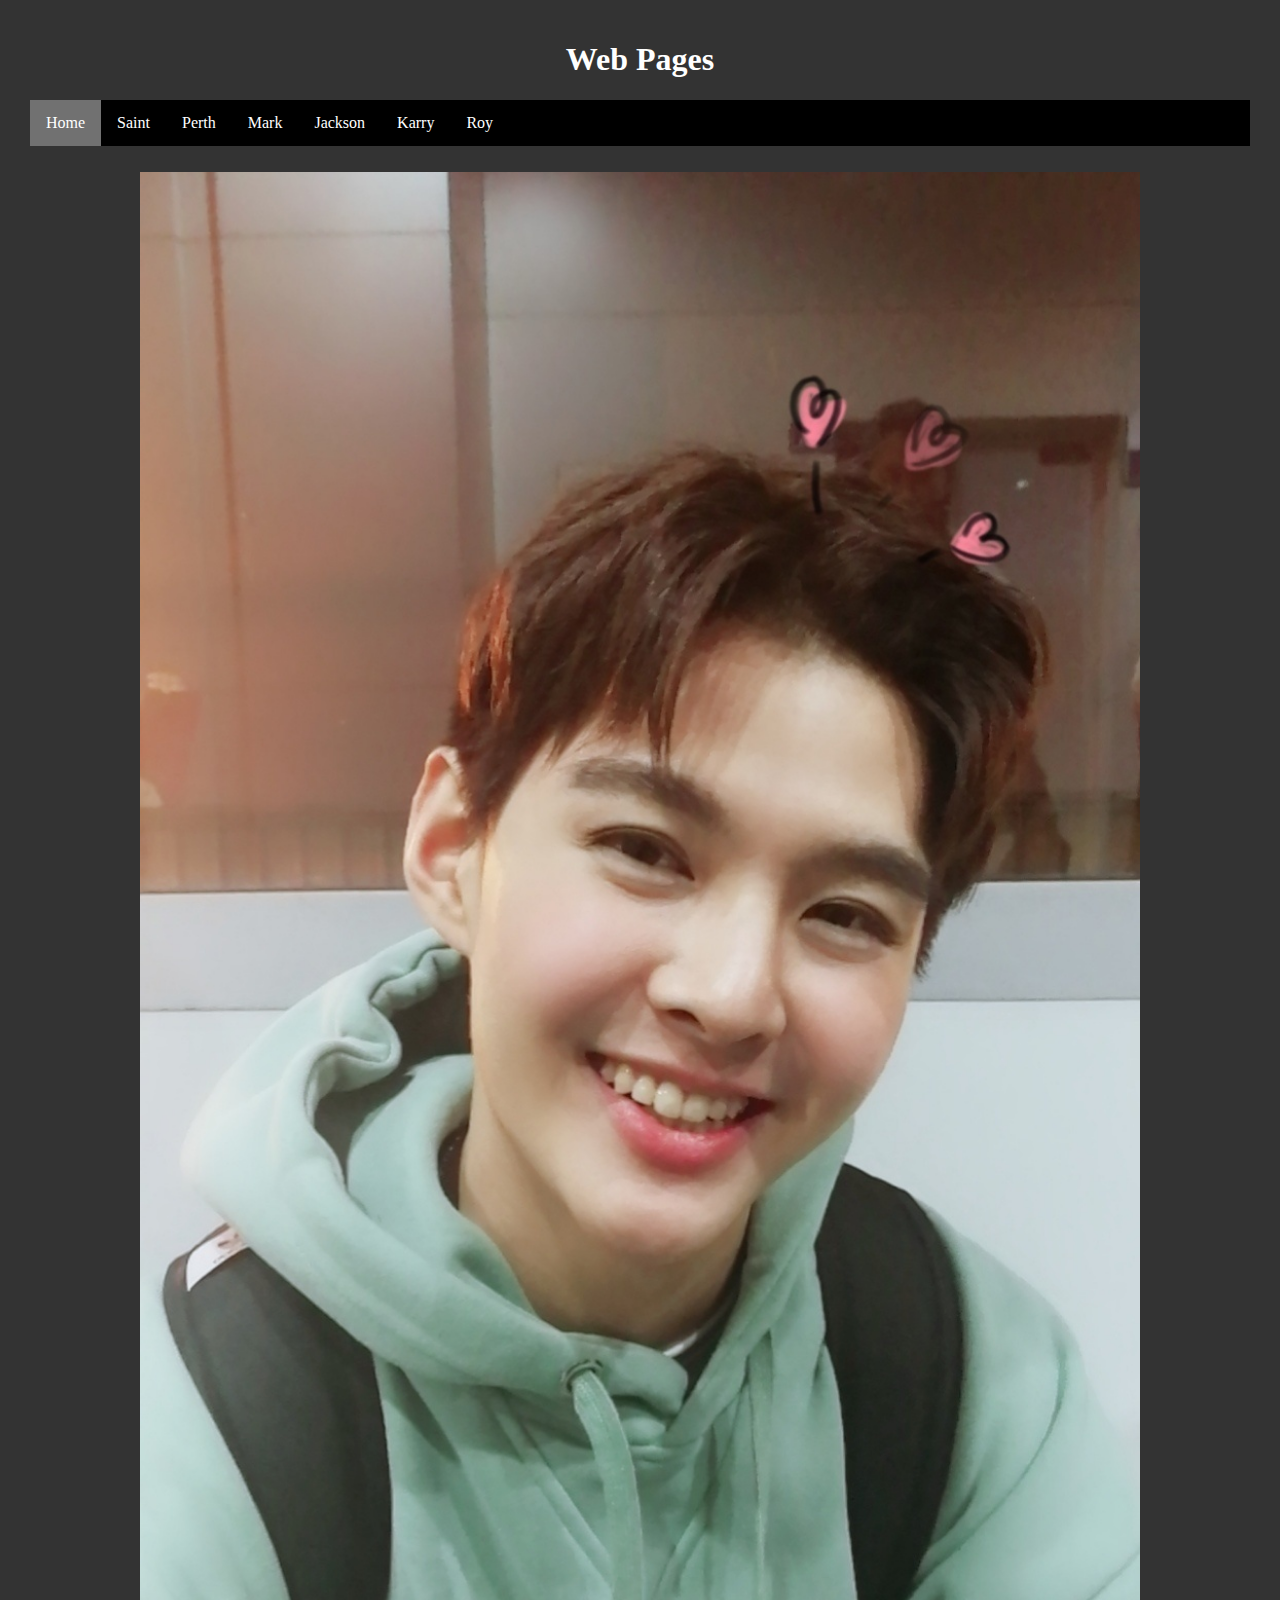
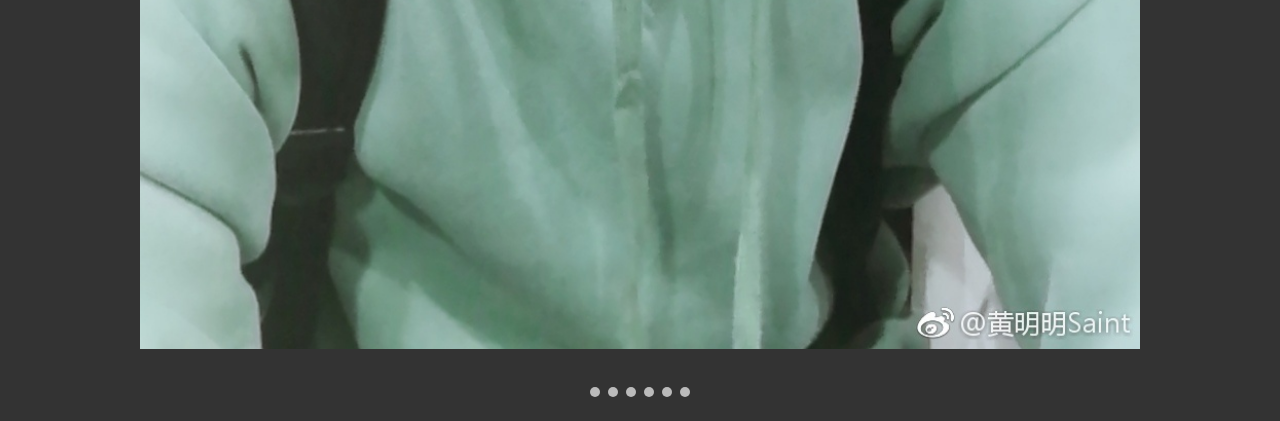
<file: index.html>
<!DOCTYPE html>
	<html>
		<head>
        <link href="Css.css" rel="stylesheet">
        <meta name="description" content="Actors">
        <meta name="keywords" content="Saint,SaintSup,黄明明,Perth,Perthppe,王俊勇,Mark,MarkSiwat,陈瑞书,Jackson,易烊千玺,Karry,王俊凯,Roy,王源">
        <meta name="robots" content="index,follow"> 
		<title>Home Page</title>
			<!-- Global site tag (gtag.js) - Google Analytics -->

				<script async src="https://www.googletagmanager.com/gtag/js?id=UA-133584425-1"></script>

				<script>
					window.dataLayer = window.dataLayer || [];
					function gtag(){dataLayer.push(arguments);}
					gtag('js', new Date());
                                        gtag('config', 'UA-133584425-1');

				</script>
		<h1>Web Pages</h1>
		</head>
		
                <body>
                    <div class="navbar">
                    <a class="active" href="index.html">Home</a>
                    <a href="Saint.html">Saint</a>
                    <a href="Perth.html">Perth</a>
                    <a href="Mark.html">Mark</a>
                    <a href="Jackson.html">Jackson</a>
                    <a href="Karry.html">Karry</a>
                    <a href="Roy.html">Roy</a>
                    </div>

                    <div class="content">
                    
                    <div class="slideshow-container">

                        <div class="mySlides fade">
                          <!--<div class="numbertext">1 / 6</div>-->
                          <img src="Saint.jpg" style="width:100%">
                          <!--<div class="text">Saint</div>-->
                        </div>

                        <div class="mySlides fade">
                          <!--<div class="numbertext">2 / 6</div>-->
                          <img src="Perth.jpg" style="width:100%">
                          <!--<div class="text">Perth</div>-->
                        </div>

                        <div class="mySlides fade">
                          <!--<div class="numbertext">3 / 6</div>-->
                          <img src="Mark.jpg" style="width:100%">
                          <!--<div class="text">Mark</div>-->
                        </div>
                        
                        <div class="mySlides fade">
                          <!--<div class="numbertext">4 / 6</div>-->
                          <img src="易烊千玺.jpg" style="width:100%">
                          <!--<div class="text">Jackson Yee</div>-->
                        </div>
                        
                        <div class="mySlides fade">
                          <!--<div class="numbertext">5 / 6</div>-->
                          <img src="王俊凯.jpg" style="width:100%">
                          <!--<div class="text">Karry Wang</div>-->
                        </div>
                        
                        <div class="mySlides fade">
                          <!--<div class="numbertext">6 / 6</div>-->
                          <img src="王源.jpg" style="width:100%">
                          <!--<div class="text">Roy Wang</div>-->
                        </div>
                      </div>
                        <!-- <a class="prev" onclick="plusSlides(-1)">&#10094;</a>
                        <a class="next" onclick="plusSlides(1)">&#10095;</a> -->
                        
                        </div>
                        <br>

                        <div style="text-align:center">
                          <span class="dot" onclick="currentSlide(1)"></span> 
                          <span class="dot" onclick="currentSlide(2)"></span> 
                          <span class="dot" onclick="currentSlide(3)"></span> 
                          <span class="dot" onclick="currentSlide(4)"></span> 
                          <span class="dot" onclick="currentSlide(5)"></span> 
                          <span class="dot" onclick="currentSlide(6)"></span> 
                        </div>

                    <script>
                    //Slideshow
                    var slideIndex = 0;
                    showSlides();

                    // Thumbnail image controls
                    function currentSlide(n) {
                      showSlides(slideIndex = n);
                    }
                  function showSlides() {
                    var i;
                    var slides = document.getElementsByClassName("mySlides");
                    for (i = 0; i < slides.length; i++) {
                      slides[i].style.display = "none"; 
                    }
                    slideIndex++;
                    if (slideIndex > slides.length) {slideIndex = 1} 
                    slides[slideIndex-1].style.display = "block"; 
                    setTimeout(showSlides, 5000); // Change image every 5 seconds
                    }
                  for (i = 0; i < dots.length; i++) {
                      dots[i].className = dots[i].className.replace(" active", "");
                  }
                    </script>

		</body>
	</html>
</file>
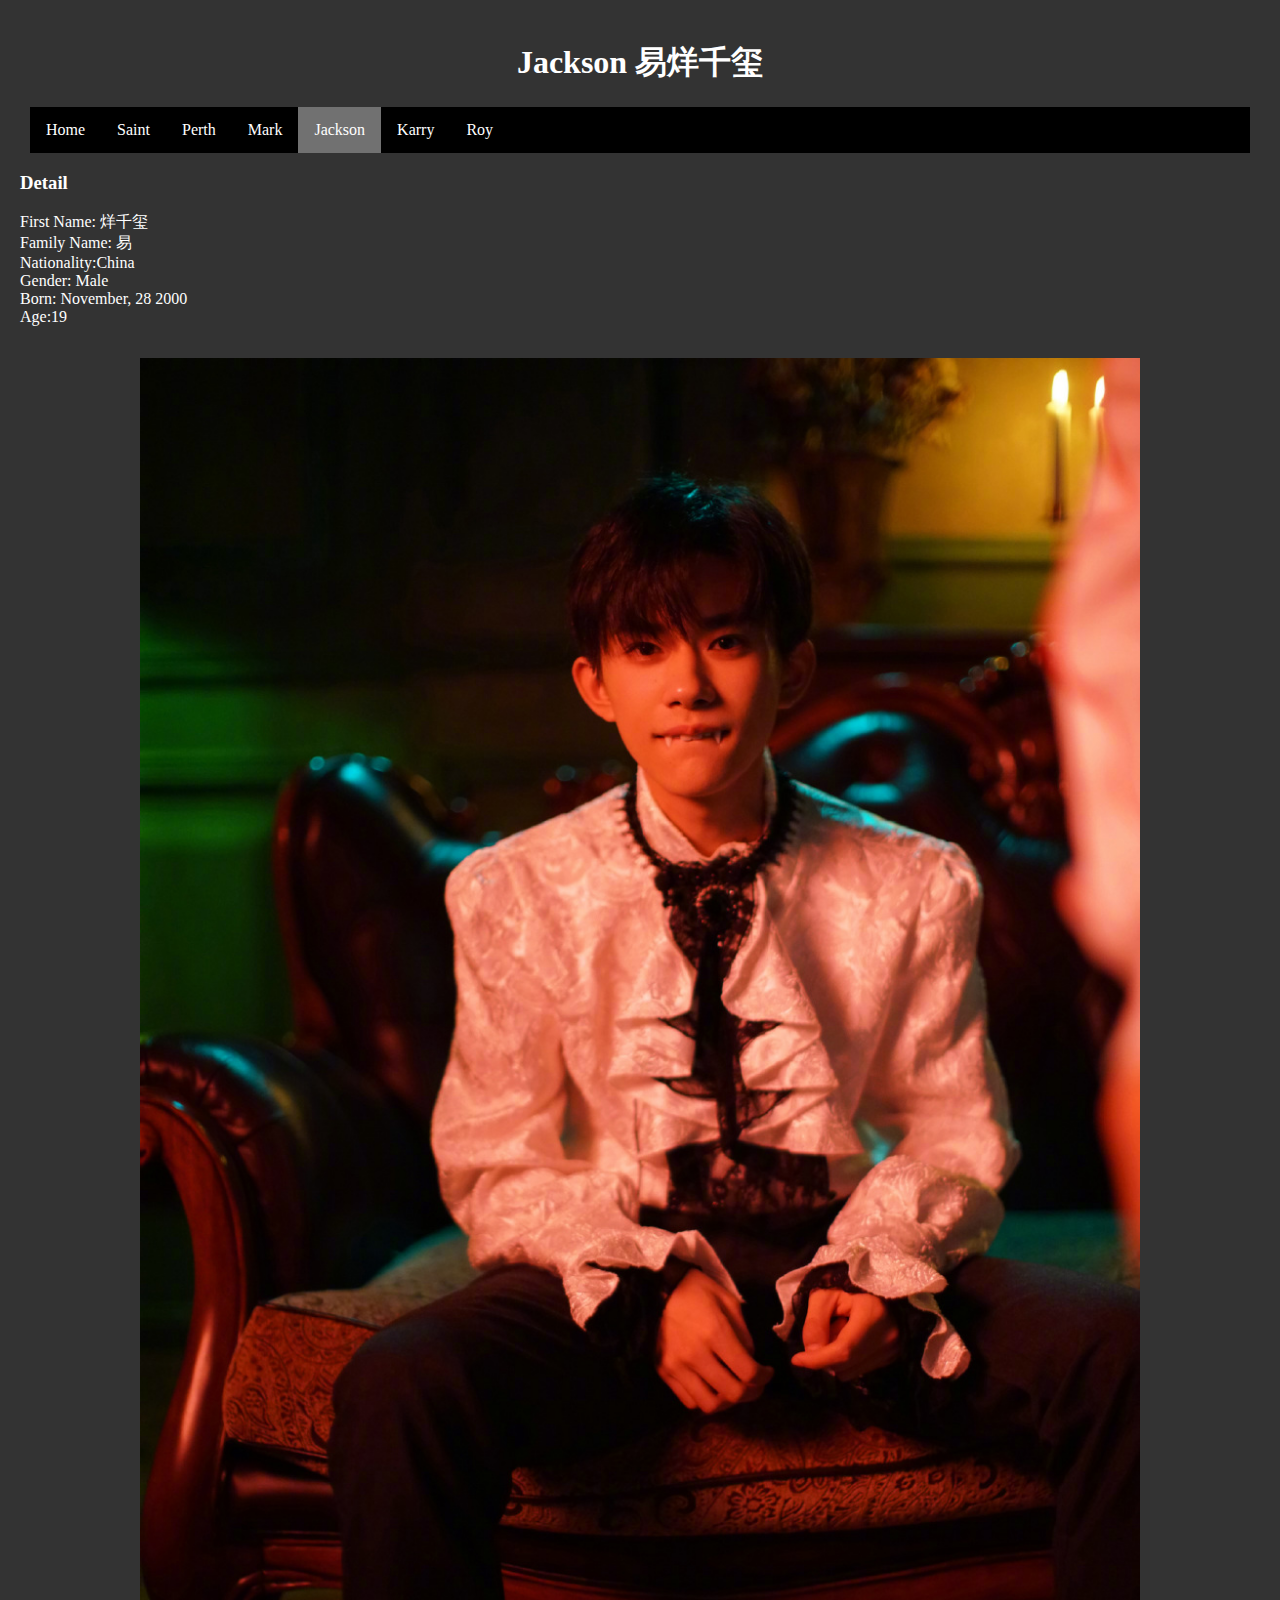
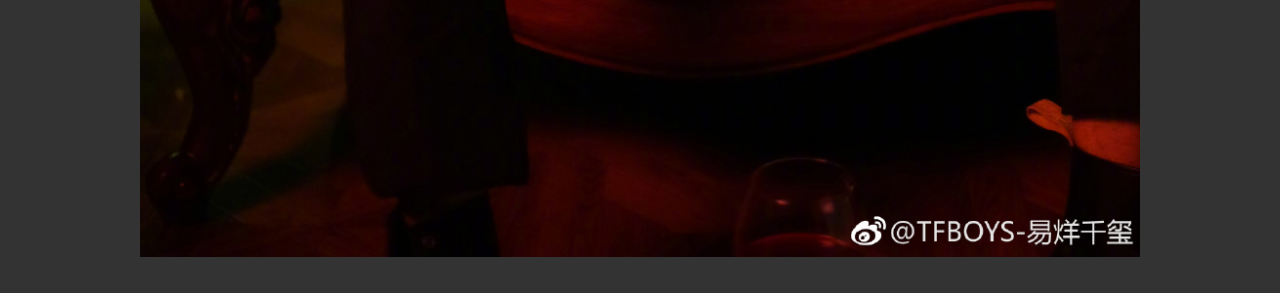
<file: Jackson.html>
<!DOCTYPE html>
	<html>
		<head>
				<link href="Css.css" rel="stylesheet">
				<!-- Global site tag (gtag.js) - Google Analytics -->

				<script async src="https://www.googletagmanager.com/gtag/js?id=UA-133584425-1"></script>

				<script>
					window.dataLayer = window.dataLayer || [];
					function gtag(){dataLayer.push(arguments);}
					gtag('js', new Date());
                                        gtag('config', 'UA-133584425-1');

				</script>
		<title>Fourth Page</title>
		<h1>Jackson 易烊千玺</h1>
		</head>
		
		<body>
		<div class="navbar">
		<a href="index.html">Home</a>
		<a href="Saint.html">Saint</a>
		<a href="Perth.html">Perth</a>
		<a href="Mark.html">Mark</a>
		<a class="active" href="Jackson.html">Jackson</a>
		<a href="Karry.html">Karry</a>
		<a href="Roy.html">Roy</a>
		</div>

		<h3>Detail</h3>
			<p>First Name: 烊千玺<br>
				Family Name: 易<br>
				Nationality:China<br>
				Gender: Male<br>
				Born: November, 28 2000<br>
				Age:19<br>
			</p>

			<div class="content">

		<div class="slideshow-container">

				<div class="mySlides fade">
				  <!--<div class="numbertext">1 / 6</div>-->
				  <img src="Jackson.jpg" style="width: 100%">
				  <!--<div class="text">Saint</div>-->
				</div>

				<div class="mySlides fade">
				  <!--<div class="numbertext">2 / 6</div>-->
				  <img src="JacksonYee.jpg" style="widows: 100%">
				  <!--<div class="text">Perth</div>-->
				</div>
			</div>
			</div>

				<script>
					//Slideshow
					var slideIndex = 0;
                showSlides();
                // Thumbnail image controls
                function currentSlide(n) {
                    showSlides(slideIndex = n);
                }
                function showSlides() {
                var i;
                var slides = document.getElementsByClassName("mySlides");
                for (i = 0; i < slides.length; i++) {
                slides[i].style.display = "none"; 
                }
                slideIndex++;
                if (slideIndex > slides.length) {slideIndex = 1} 
                slides[slideIndex-1].style.display = "block"; 
                setTimeout(showSlides, 5000); // Change image every 5 seconds
                }
                for (i = 0; i < dots.length; i++) {
                    dots[i].className = dots[i].className.replace(" active", "");
                }
				</script>
		</body>
	</html>
</file>
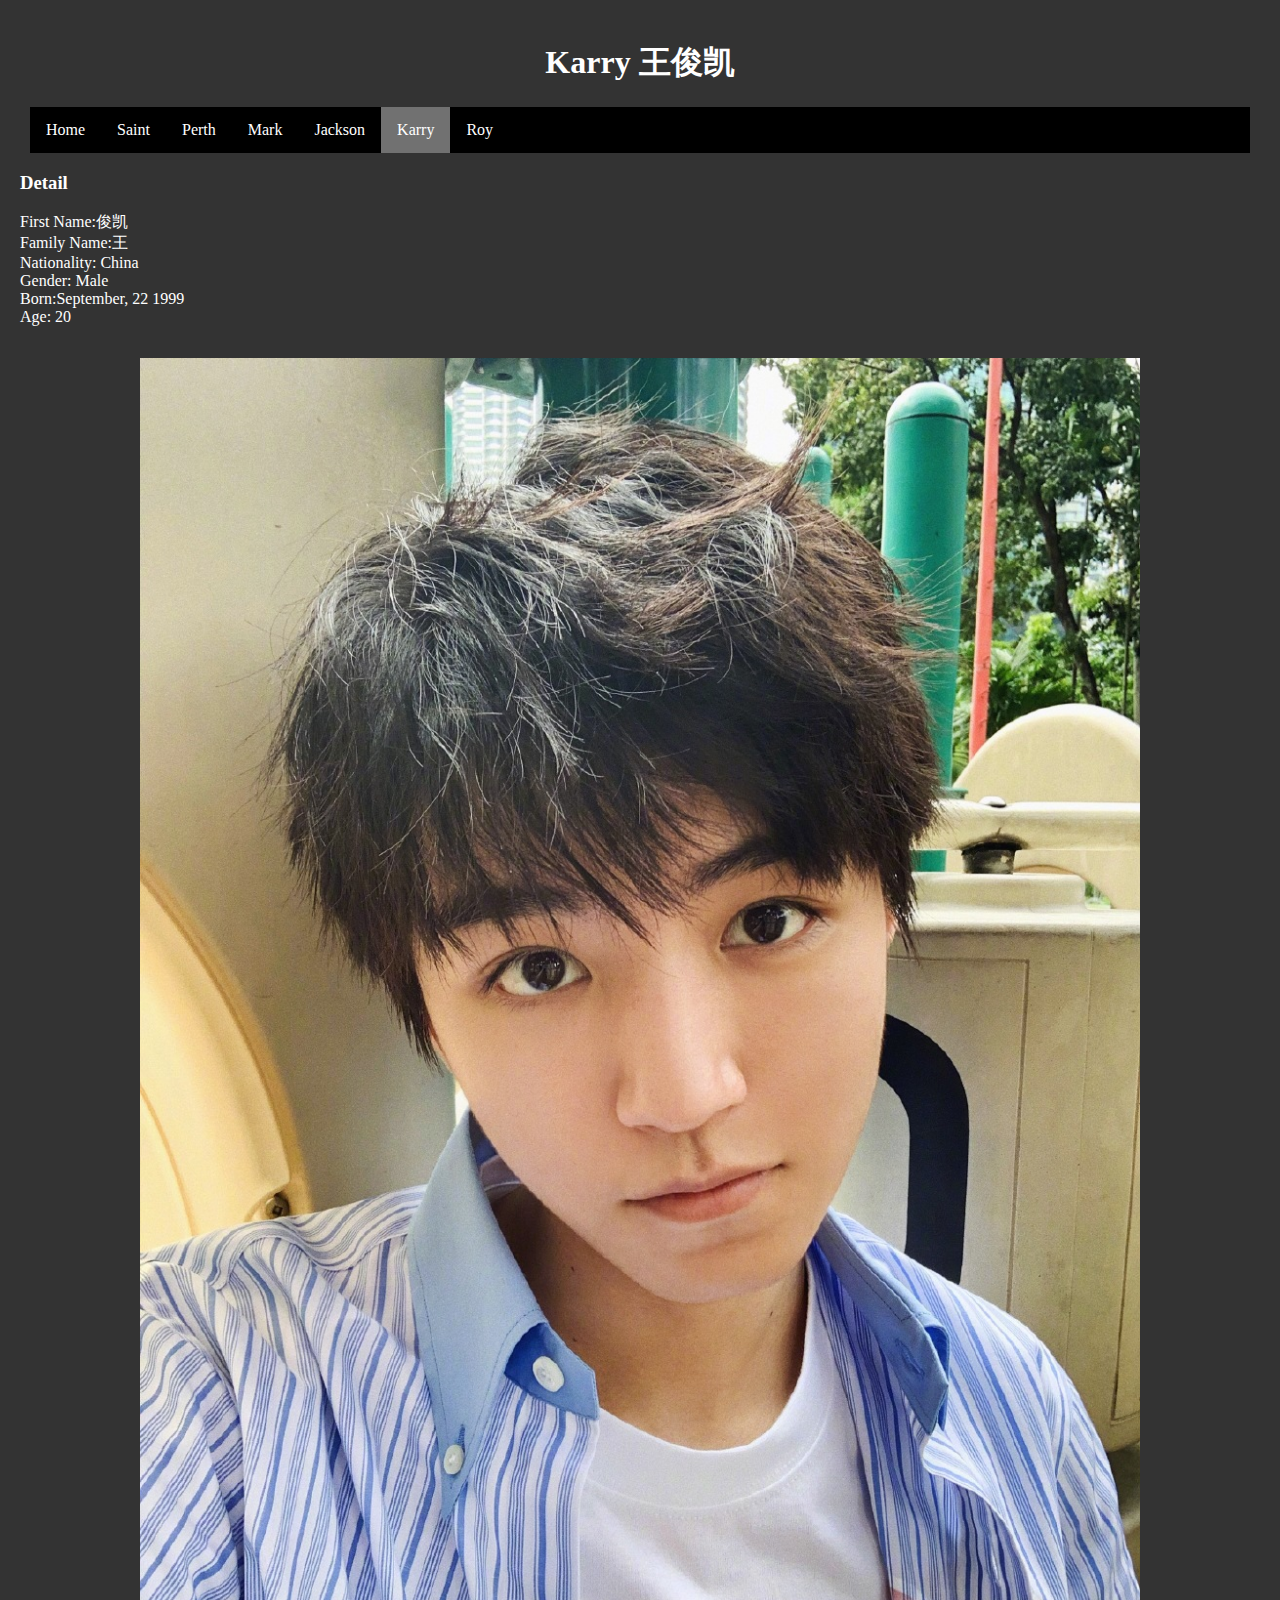
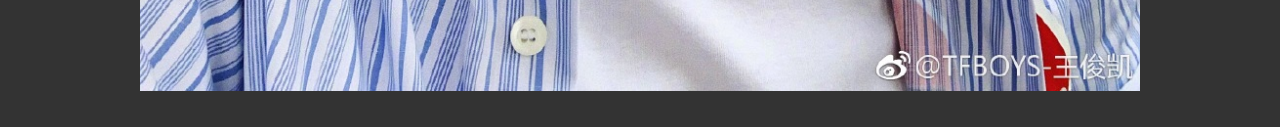
<file: Karry.html>
<!DOCTYPE html>
	<html>
		<head>
				<link href="Css.css" rel="stylesheet">
				<!-- Global site tag (gtag.js) - Google Analytics -->

				<script async src="https://www.googletagmanager.com/gtag/js?id=UA-133584425-1"></script>

				<script>
					window.dataLayer = window.dataLayer || [];
					function gtag(){dataLayer.push(arguments);}
					gtag('js', new Date());
                                        gtag('config', 'UA-133584425-1');

				</script>
		<title>Fifth Page</title>
		<h1>Karry 王俊凯</h1>
		</head>
		
		<body>
		<div class="navbar">
		<a href="index.html">Home</a>
		<a href="Saint.html">Saint</a>
		<a href="Perth.html">Perth</a>
		<a href="Mark.html">Mark</a>
		<a href="Jackson.html">Jackson</a>
		<a class="active" href="KArry.html">Karry</a>
		<a href="Roy.html">Roy</a>
		</div>

		<h3>Detail</h3>
			<p>First Name:俊凯<br>
				Family Name:王<br>
				Nationality: China<br>
				Gender: Male<br>
				Born:September, 22 1999<br>
				Age: 20<br>
			</p>

			<div class="content">
		
		<div class="slideshow-container">

				<div class="mySlides fade">
				  <!--<div class="numbertext">1 / 6</div>-->
				  <img src="Karry.jpg" style="width: 100%">
				  <!--<div class="text">Saint</div>-->
				</div>

				<div class="mySlides fade">
				  <!--<div class="numbertext">2 / 6</div>-->
				  <img src="KarryWang.jpg" style="width: 100%">
				  <!--<div class="text">Perth</div>-->
				</div>
			</div>
			</div>
			
				<script>
					//Slideshow
					var slideIndex = 0;
                showSlides();
                // Thumbnail image controls
                function currentSlide(n) {
                    showSlides(slideIndex = n);
                }
                function showSlides() {
                var i;
                var slides = document.getElementsByClassName("mySlides");
                for (i = 0; i < slides.length; i++) {
                slides[i].style.display = "none"; 
                }
                slideIndex++;
                if (slideIndex > slides.length) {slideIndex = 1} 
                slides[slideIndex-1].style.display = "block"; 
                setTimeout(showSlides, 5000); // Change image every 5 seconds
                }
                for (i = 0; i < dots.length; i++) {
                    dots[i].className = dots[i].className.replace(" active", "");
                }
				</script>
		</body>
	</html>
</file>
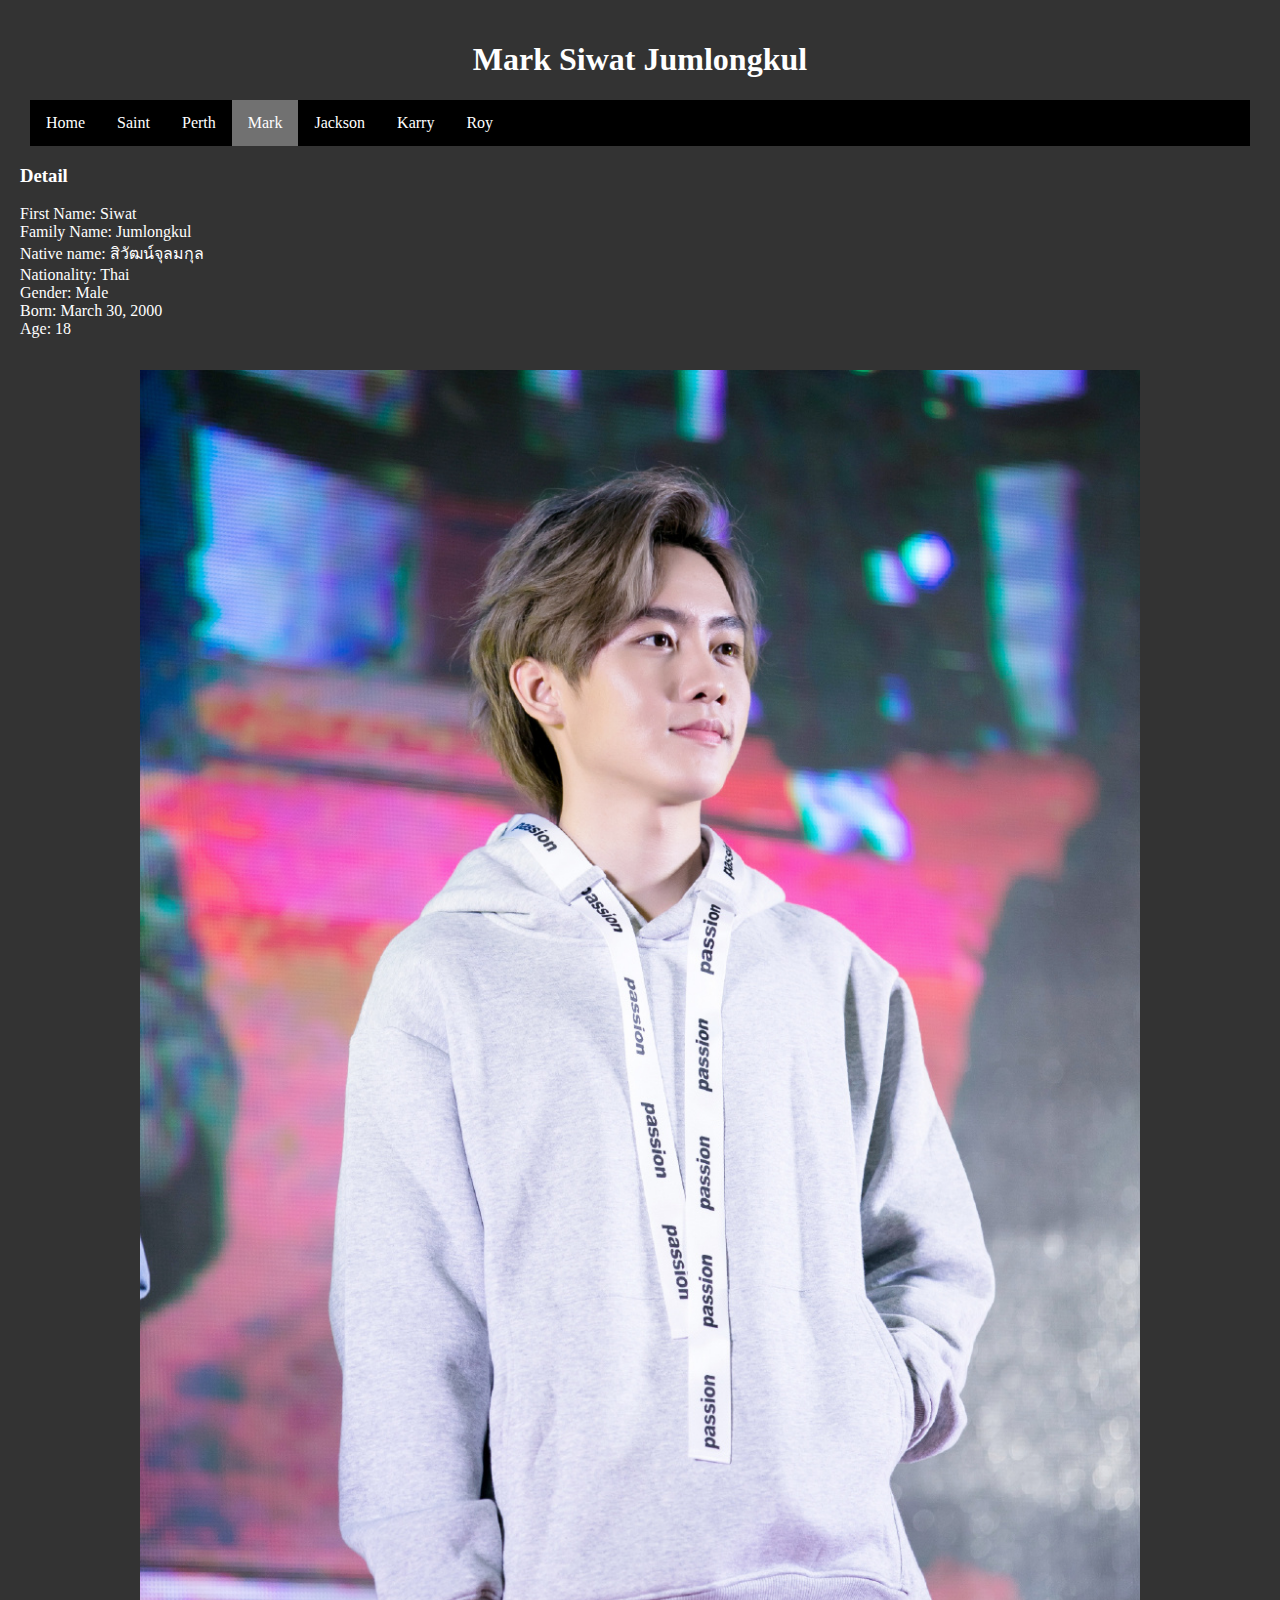
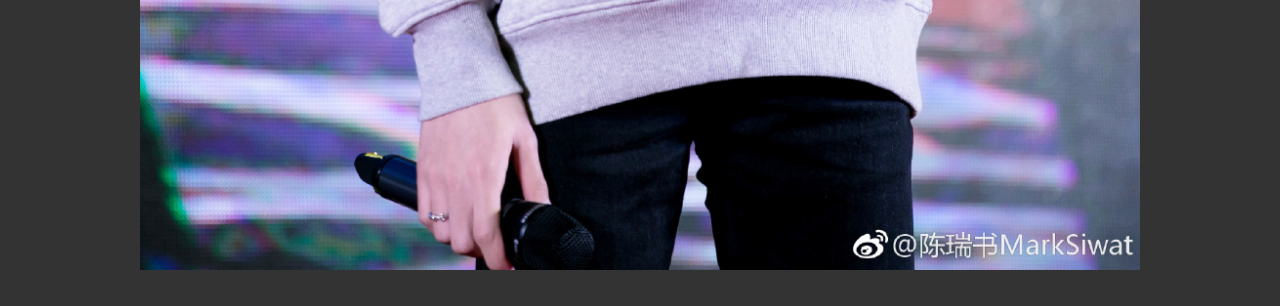
<file: Mark.html>
<!DOCTYPE html>
	<html>
		<head>
				<link href="Css.css" rel="stylesheet">
				<!-- Global site tag (gtag.js) - Google Analytics -->

				<script async src="https://www.googletagmanager.com/gtag/js?id=UA-133584425-1"></script>

				<script>
					window.dataLayer = window.dataLayer || [];
					function gtag(){dataLayer.push(arguments);}
					gtag('js', new Date());
                                        gtag('config', 'UA-133584425-1');

				</script>
		<title>Third Page</title>
		<h1>Mark Siwat Jumlongkul</h1>
		</head>
		
		<body>
		<div class="navbar">
		<a href="index.html">Home</a>
		<a href="Saint.html">Saint</a>
		<a href="Perth.html">Perth</a>
		<a class="active" href="Mark.html">Mark</a>
		<a href="Jackson.html">Jackson</a>
		<a href="Karry.html">Karry</a>
		<a href="Roy.html">Roy</a>
		</div>
                    
			<h3>Detail</h3>
                        <p>First Name: Siwat<br>
				Family Name: Jumlongkul<br>
				Native name: สิวัฒน์จุลมกุล<br>
				Nationality: Thai<br>
				Gender: Male<br>
				Born: March 30, 2000<br>
				Age: 18<br>
			</p>

			<div class="content">
			<div class="slideshow-container">

					<div class="mySlides fade">
					  <!--<div class="numbertext">1 / 6</div>-->
					  <img src="Mark.jpg" style="width: 100%">
					  <!--<div class="text">Saint</div>-->
					</div>
	
					<div class="mySlides fade">
					  <!--<div class="numbertext">2 / 6</div>-->
					  <img src="MarkSiwat.jpg" style="width: 100%">
					  <!--<div class="text">Perth</div>-->
					</div>
				</div>
				</div>
				
					<script>
						//Slideshow
						var slideIndex = 0;
					showSlides();
					// Thumbnail image controls
					function currentSlide(n) {
						showSlides(slideIndex = n);
					}
					function showSlides() {
					var i;
					var slides = document.getElementsByClassName("mySlides");
					for (i = 0; i < slides.length; i++) {
					slides[i].style.display = "none"; 
					}
					slideIndex++;
					if (slideIndex > slides.length) {slideIndex = 1} 
					slides[slideIndex-1].style.display = "block"; 
					setTimeout(showSlides, 5000); // Change image every 5 seconds
					}
					for (i = 0; i < dots.length; i++) {
						dots[i].className = dots[i].className.replace(" active", "");
					}
					</script>
		</body>
	</html>
</file>
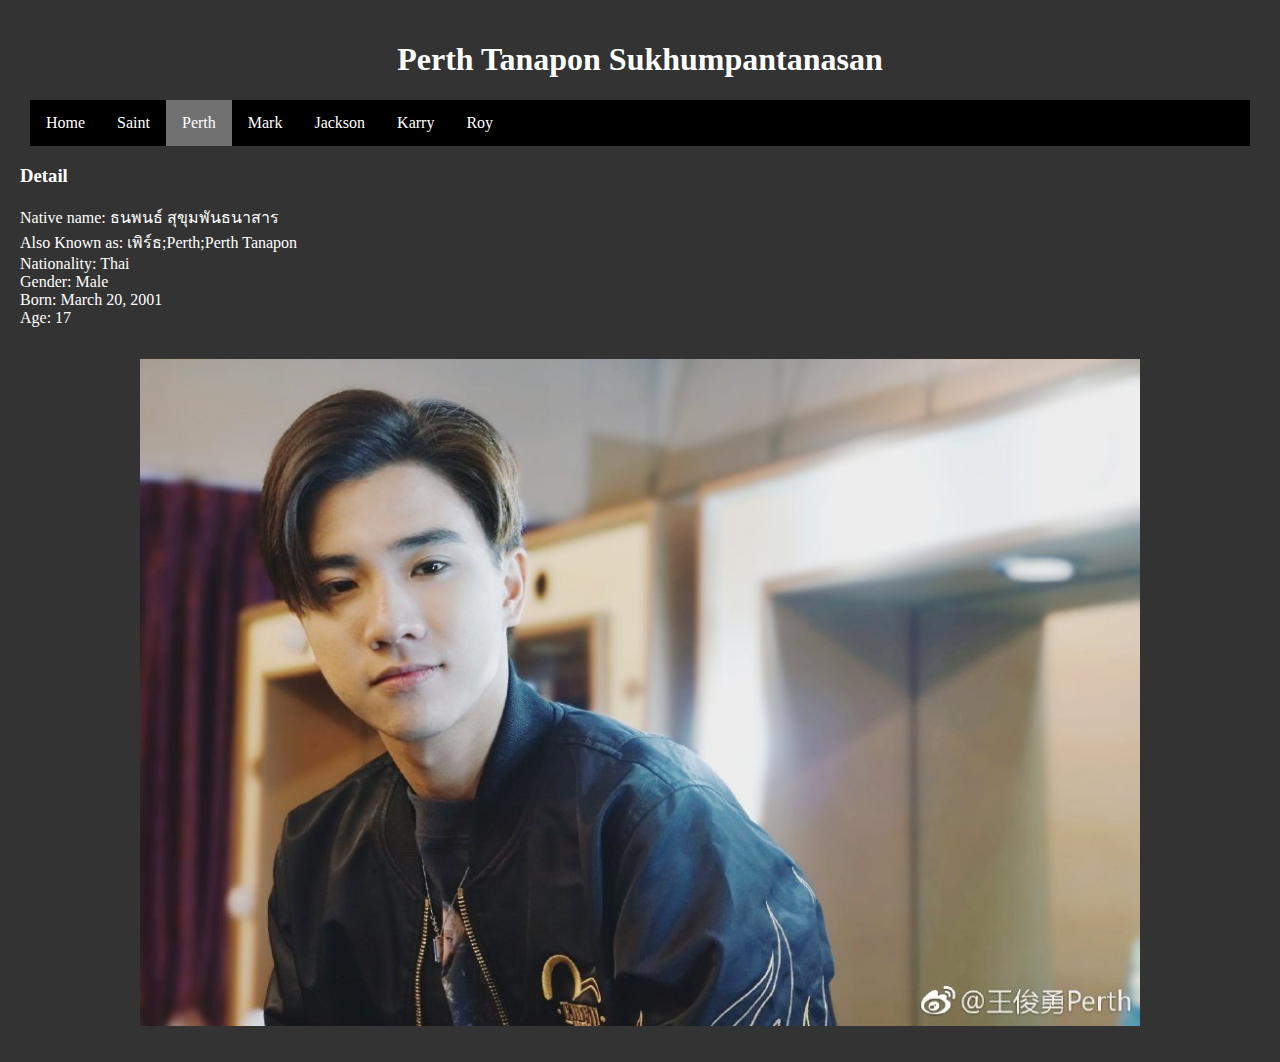
<file: Perth.html>
<!DOCTYPE html>
	<html>
		<head>
				<link href="Css.css" rel="stylesheet">
				<!-- Global site tag (gtag.js) - Google Analytics -->

				<script async src="https://www.googletagmanager.com/gtag/js?id=UA-133584425-1"></script>

				<script>
					window.dataLayer = window.dataLayer || [];
					function gtag(){dataLayer.push(arguments);}
					gtag('js', new Date());
                                        gtag('config', 'UA-133584425-1');

				</script>
		<title>Second Page</title>
		<h1>Perth Tanapon Sukhumpantanasan</h1>
		</head>
		
		<body>
		<div class="navbar">
		<a href="index.html">Home</a>
		<a href="Saint.html">Saint</a>
		<a class="active" href="Perth.html">Perth</a>
		<a href="Mark.html">Mark</a>
		<a href="Jackson.html">Jackson</a>
		<a href="Karry.html">Karry</a>
		<a href="Roy.html">Roy</a>
		</div>
                    
			<h3>Detail</h3>
                        <p>Native name: ธนพนธ์ สุขุมพันธนาสาร<br>
                            Also Known as: เพิร์ธ;Perth;Perth Tanapon<br>
                            Nationality: Thai<br>
                            Gender: Male<br>
                            Born: March 20, 2001<br>
                            Age: 17<br>
			</p>

			<div class="content">
			<div class="slideshow-container">

					<div class="mySlides fade">
					  <!--<div class="numbertext">1 / 6</div>-->
					  <img src="Perth.jpg" style="width: 100%">
					  <!--<div class="text">Saint</div>-->
					</div>
	
					<div class="mySlides fade">
					  <!--<div class="numbertext">2 / 6</div>-->
					  <img src="Perthppe.jpg" style="width: 100%">
					  <!--<div class="text">Perth</div>-->
					</div>
				</div>
				</div>
				
					<script>
						//Slideshow
						var slideIndex = 0;
					showSlides();
					// Thumbnail image controls
					function currentSlide(n) {
						showSlides(slideIndex = n);
					}
					function showSlides() {
					var i;
					var slides = document.getElementsByClassName("mySlides");
					for (i = 0; i < slides.length; i++) {
					slides[i].style.display = "none"; 
					}
					slideIndex++;
					if (slideIndex > slides.length) {slideIndex = 1} 
					slides[slideIndex-1].style.display = "block"; 
					setTimeout(showSlides, 5000); // Change image every 5 seconds
					}
					for (i = 0; i < dots.length; i++) {
						dots[i].className = dots[i].className.replace(" active", "");
					}
					</script>
		</body>
	</html>
</file>
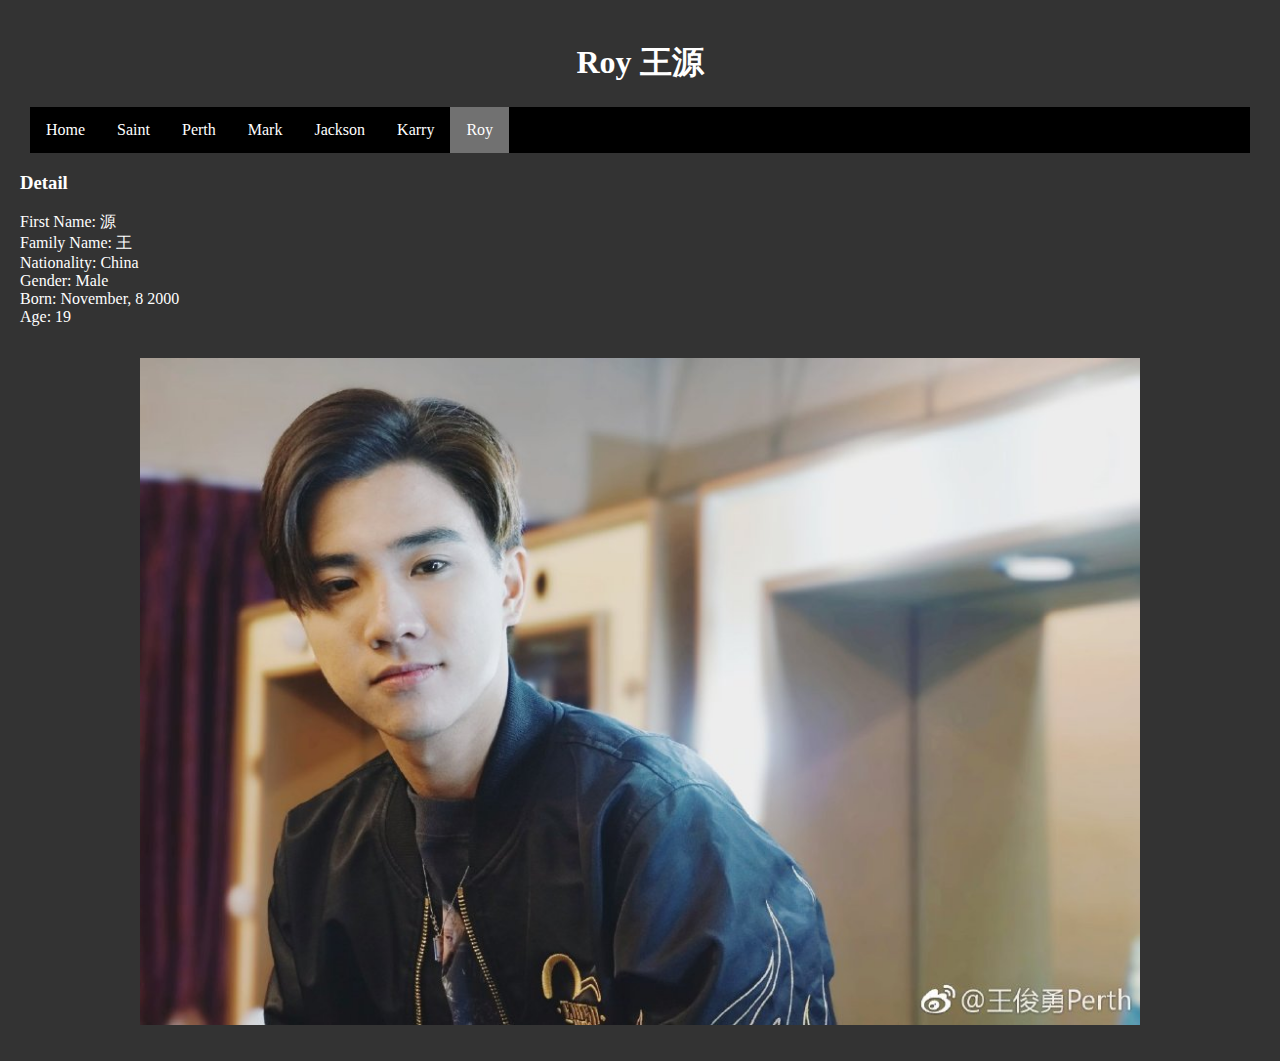
<file: Roy.html>
<!DOCTYPE html>
	<html>
		<head>
				<link href="Css.css" rel="stylesheet">
				<!-- Global site tag (gtag.js) - Google Analytics -->

				<script async src="https://www.googletagmanager.com/gtag/js?id=UA-133584425-1"></script>

				<script>
					window.dataLayer = window.dataLayer || [];
					function gtag(){dataLayer.push(arguments);}
					gtag('js', new Date());
                                        gtag('config', 'UA-133584425-1');

				</script>
		<title>Sixth Page</title>
		<h1>Roy 王源</h1>
		</head>
		
		<body>
		<div class="navbar">
		<a href="index.html">Home</a>
		<a href="Saint.html">Saint</a>
		<a href="Perth.html">Perth</a>
		<a href="Mark.html">Mark</a>
		<a href="Jackson.html">Jackson</a>
		<a href="Karry.html">Karry</a>
		<a class="active" href="Roy.html">Roy</a>
		</div>

		<h3>Detail</h3>
			<p>First Name: 源<br>
				Family Name: 王<br>
				Nationality: China<br>
				Gender: Male<br>
				Born: November, 8 2000<br>
				Age: 19<br>
			</p>
		
			<div class="content">
		<div class="slideshow-container">

				<div class="mySlides fade">
				  <!--<div class="numbertext">1 / 6</div>-->
				  <img src="Perth.jpg" style="width: 100%">
				  <!--<div class="text">Saint</div>-->
				</div>

				<div class="mySlides fade">
				  <!--<div class="numbertext">2 / 6</div>-->
				  <img src="Perthppe.jpg" style="width: 100%">
				  <!--<div class="text">Perth</div>-->
				</div>
			</div>
			</div>
			
				<script>
					//Slideshow
					var slideIndex = 0;
				showSlides();
				// Thumbnail image controls
				function currentSlide(n) {
					showSlides(slideIndex = n);
				}
				function showSlides() {
				var i;
				var slides = document.getElementsByClassName("mySlides");
				for (i = 0; i < slides.length; i++) {
				slides[i].style.display = "none"; 
				}
				slideIndex++;
				if (slideIndex > slides.length) {slideIndex = 1} 
				slides[slideIndex-1].style.display = "block"; 
				setTimeout(showSlides, 5000); // Change image every 5 seconds
				}
				for (i = 0; i < dots.length; i++) {
					dots[i].className = dots[i].className.replace(" active", "");
				}
				</script>
		</body>
	</html>
</file>
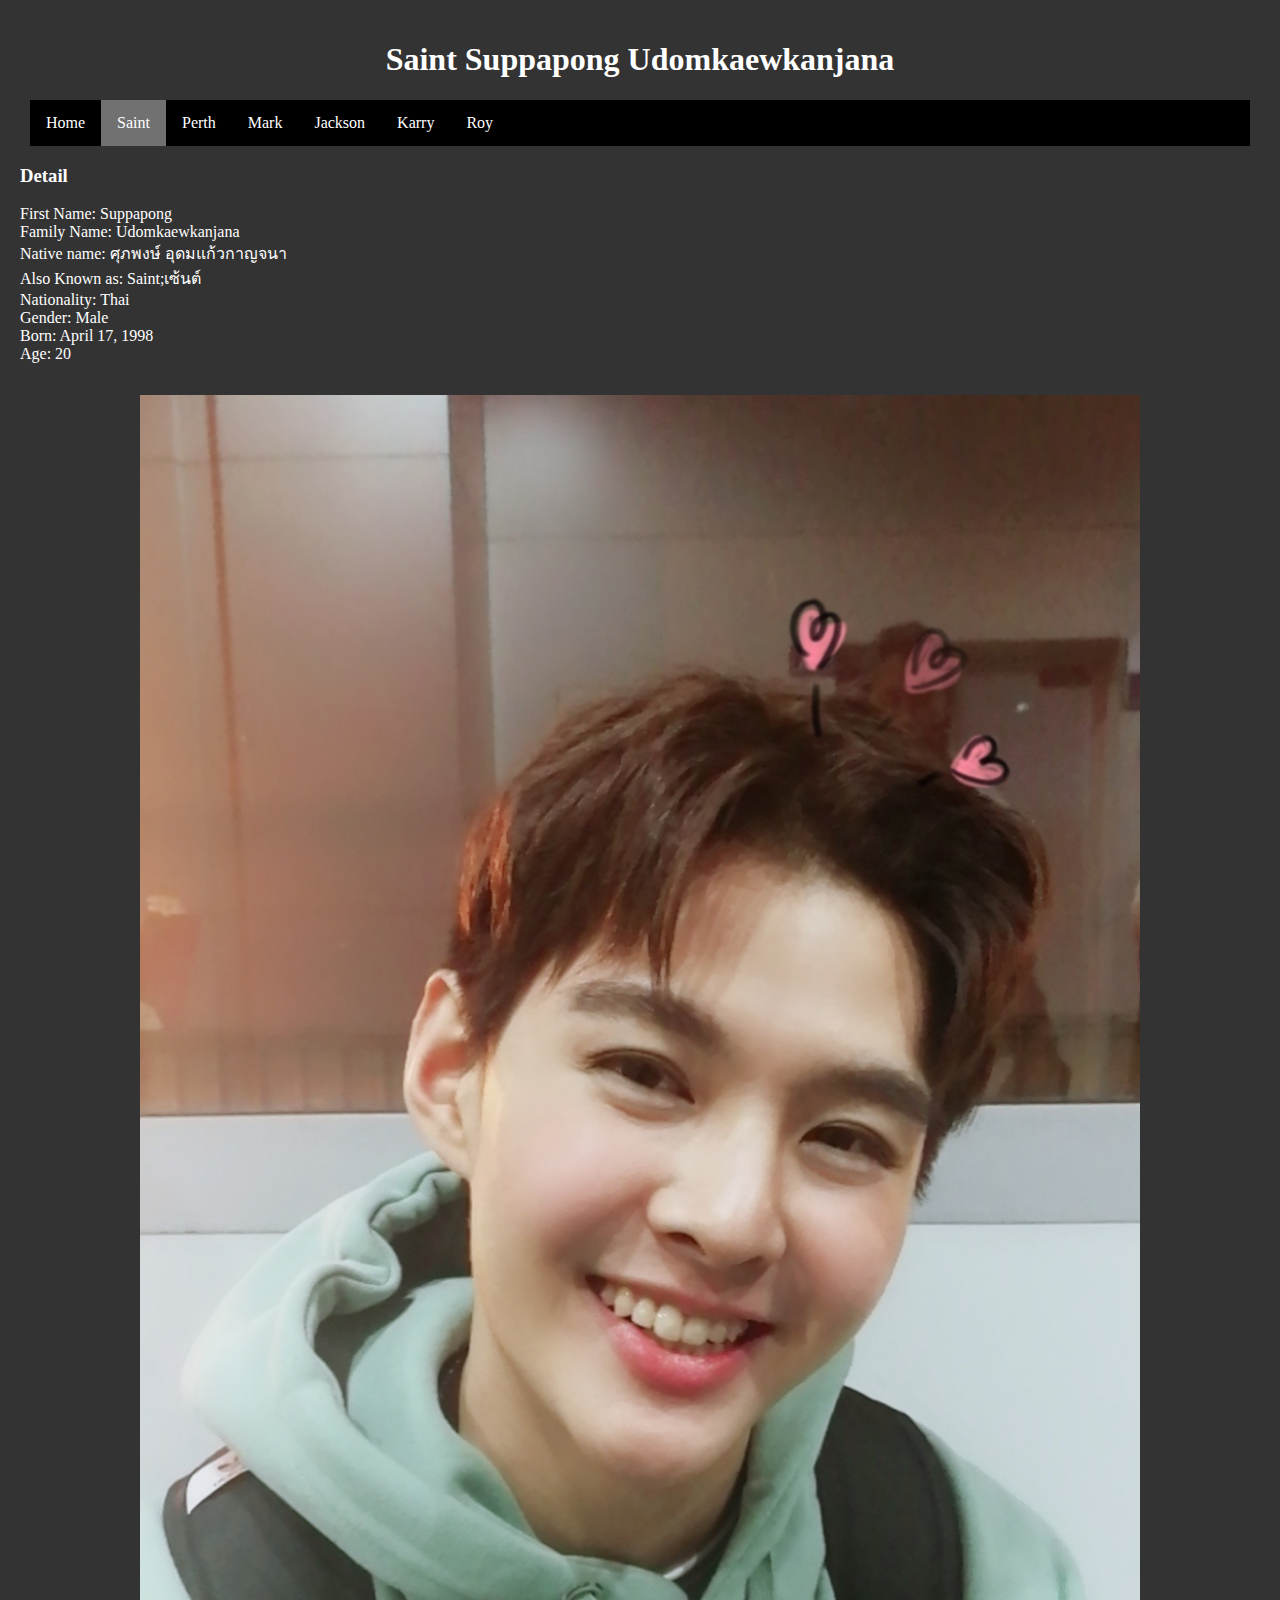
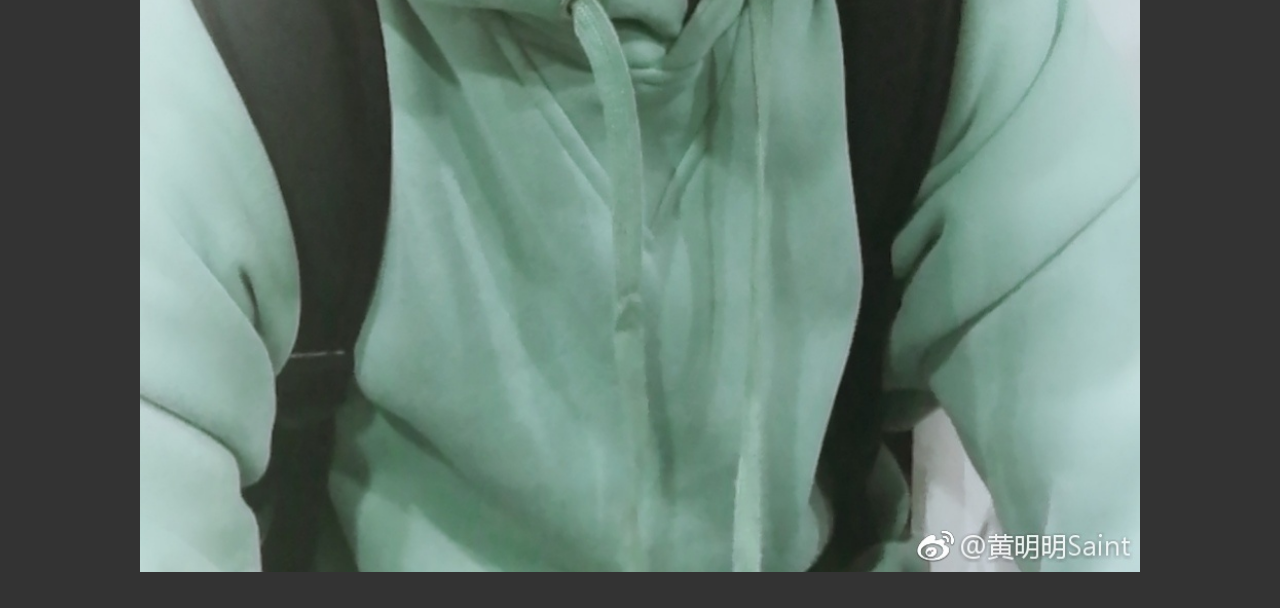
<file: Saint.html>
<!DOCTYPE html>
	<html>
		<head>
				<link href="Css.css" rel="stylesheet">
				<!-- Global site tag (gtag.js) - Google Analytics -->

				<script async src="https://www.googletagmanager.com/gtag/js?id=UA-133584425-1"></script>

				<script>
					window.dataLayer = window.dataLayer || [];
					function gtag(){dataLayer.push(arguments);}
					gtag('js', new Date());
                                        gtag('config', 'UA-133584425-1');

				</script>
		<title>First Page</title>
		<h1>Saint Suppapong Udomkaewkanjana</h1>
		</head>
		
		<body>
		<div class="navbar">
		<a href="index.html">Home</a>
		<a class="active" href="Saint.html">Saint</a>
		<a href="Perth.html">Perth</a>
		<a href="Mark.html">Mark</a>
		<a href="Jacksno.html">Jackson</a>
		<a href="Karry.html">Karry</a>
		<a href="Roy.html">Roy</a>
		</div>
                    
			<h3>Detail</h3>
                        <p>First Name: Suppapong<br>
                            Family Name: Udomkaewkanjana<br>
                            Native name: ศุภพงษ์ อุดมแก้วกาญจนา<br>
                            Also Known as: Saint;เซ้นต์<br>
                            Nationality: Thai<br>
                            Gender: Male<br>
                            Born: April 17, 1998<br>
                            Age: 20<br>
			</p>
			
			<div class="content">
			<div class="slideshow-container">

					<div class="mySlides fade">
					  <!--<div class="numbertext">1 / 6</div>-->
					  <img src="Saint.jpg" style="width: 100%">
					  <!--<div class="text">Saint</div>-->
					</div>
	
					<div class="mySlides fade">
					  <!--<div class="numbertext">2 / 6</div>-->
					  <img src="SaintSup.jpg" style="width: 100%">
					  <!--<div class="text">Perth</div>-->
					</div>
				</div>
				</div>
				
					<script>
						//Slideshow
						var slideIndex = 0;
					showSlides();
					// Thumbnail image controls
					function currentSlide(n) {
						showSlides(slideIndex = n);
					}
					function showSlides() {
					var i;
					var slides = document.getElementsByClassName("mySlides");
					for (i = 0; i < slides.length; i++) {
					slides[i].style.display = "none"; 
					}
					slideIndex++;
					if (slideIndex > slides.length) {slideIndex = 1} 
					slides[slideIndex-1].style.display = "block"; 
					setTimeout(showSlides, 5000); // Change image every 5 seconds
					}
					for (i = 0; i < dots.length; i++) {
						dots[i].className = dots[i].className.replace(" active", "");
					}
					</script>
		</body>
	</html>
</file>
<file: Css.css>
body{
		font-family:Comic Sans MS;
		padding:10px;
		margin:10px;
		background:rgba(0,0,0,0.8);
		color:white;
	}
	h1{
		text-align:center;
	}
	.navbar{
		overflow: hidden;
                background-color: black;
                margin: 10px;
	}
	.navbar a {
		color:white;
		float:left;
		text-decoration:none;
		padding:14px 16px;
	}
	.navbar a:hover{
		color:black;
		background-color:white;
	}
        
        * {box-sizing: border-box}
        .mySlides {display: none}
        img {vertical-align: middle;}

        /* Slideshow container */
        .slideshow-container {
          max-width: 1000px;
          position: relative;
          margin: auto;
        }

        /* Next & previous buttons */
        .prev, .next {
          cursor: pointer;
          position: absolute;
          top: 50%;
          width: auto;
          padding: 16px;
          margin-top: -22px;
          color: black;
          font-weight: bold;
          font-size: 18px;
          transition: 0.6s ease;
          border-radius: 0 3px 3px 0;
          user-select: none;
        }

        /* Position the "next button" to the right */
        .next {
          right: 0;
          border-radius: 3px 0 0 3px;
        }

        /* On hover, add a black background color with a little bit see-through */
        .prev:hover, .next:hover {
          background-color: rgba(0,0,0,0.8);
        }

        /* Caption text */
        .text {
          color: #f2f2f2;
          font-size: 15px;
          padding: 8px 12px;
          position: relative;
          bottom: 8px;
          width: 50%;
          text-align: center;
          border-style: solid;
          border-color: black;
        }

        /* Number text (1/3 etc) */
        .numbertext {
          color: #f2f2f2;
          font-size: 12px;
          padding: 8px 12px;
          position: absolute;
          top: 0;
        }

        /* The dots/bullets/indicators */
        .dot {
          cursor: pointer;
          height: 10px;
          width: 10px;
          margin: 0 2px;
          background-color: #bbb;
          border-radius: 50%;
          display: inline-block;
          transition: background-color 0.6s ease;
        }

        .active, .dot:hover {
          background-color: #717171;
        }

        /* Fading animation */
        .fade {
          -webkit-animation-name: fade;
          -webkit-animation-duration: 1.5s;
          animation-name: fade;
          animation-duration: 1.5s;
        }

        @-webkit-keyframes fade {
          from {opacity: .4} 
          to {opacity: 1}
        }

        @keyframes fade {
          from {opacity: .4} 
          to {opacity: 1}
        }

        /* On smaller screens, decrease text size */
        @media only screen and (max-width: 300px) {
          .prev, .next,.text {font-size: 11px}
        }

        .content{
          padding: 16px;
        }
</file>
